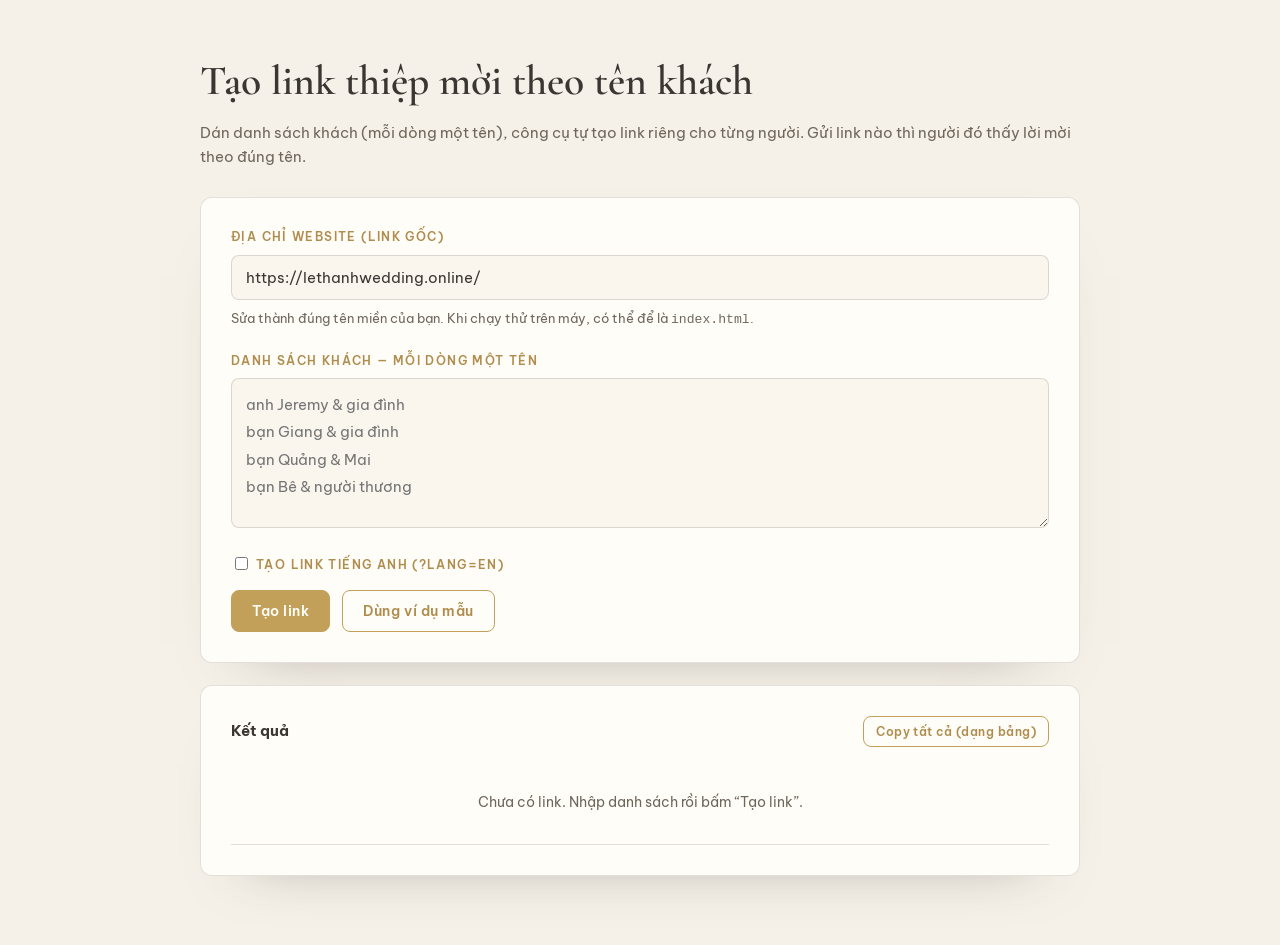
<file: tao-link.html>
<!DOCTYPE html>
<html lang="vi">
<head>
<meta charset="utf-8">
<meta name="viewport" content="width=device-width, initial-scale=1">
<title>Tạo link thiệp mời theo tên khách</title>
<link rel="preconnect" href="https://fonts.googleapis.com">
<link rel="preconnect" href="https://fonts.gstatic.com" crossorigin>
<link href="https://fonts.googleapis.com/css2?family=Cormorant+Garamond:wght@500;600&family=Be+Vietnam+Pro:wght@300;400;500;600&display=swap" rel="stylesheet">
<style>
:root{--cream:#f6f1e8;--paper:#fffdf8;--ink:#3a3631;--muted:#6f675c;--gold:#c2a05a;--gold-d:#b08d4f;--field:#faf6ee;--line:rgba(58,54,49,.14)}
*{box-sizing:border-box}
body{margin:0;background:var(--cream);color:var(--ink);font-family:'Be Vietnam Pro',sans-serif;padding:clamp(20px,5vw,48px);line-height:1.6}
.wrap{max-width:880px;margin:0 auto}
h1{font-family:'Cormorant Garamond',serif;font-weight:600;font-size:clamp(1.8rem,5vw,2.6rem);margin:0 0 6px}
.sub{color:var(--muted);font-size:.95rem;margin:0 0 28px}
.card{background:var(--paper);border:1px solid var(--line);border-radius:12px;padding:clamp(18px,4vw,30px);margin-bottom:22px;box-shadow:0 30px 60px -50px rgba(58,54,49,.5)}
label{display:block;font-size:.72rem;font-weight:600;letter-spacing:.12em;text-transform:uppercase;color:var(--gold-d);margin-bottom:8px}
input,textarea{width:100%;padding:12px 14px;background:var(--field);border:1px solid rgba(58,54,49,.16);border-radius:8px;color:var(--ink);font-family:inherit;font-size:.95rem;outline:none;transition:border-color .2s,box-shadow .2s}
input:focus,textarea:focus{border-color:var(--gold);box-shadow:0 0 0 3px rgba(194,160,90,.16)}
textarea{resize:vertical;min-height:150px;line-height:1.8}
.hint{font-size:.82rem;color:var(--muted);margin-top:8px}
.row{display:flex;gap:12px;flex-wrap:wrap;align-items:center;margin-top:16px}
button{font-family:inherit;font-size:.85rem;font-weight:600;letter-spacing:.04em;padding:11px 20px;border-radius:8px;border:1px solid var(--gold);background:var(--gold);color:var(--paper);cursor:pointer;transition:all .2s}
button:hover{background:var(--gold-d);border-color:var(--gold-d)}
button.ghost{background:transparent;color:var(--gold-d)}
button.ghost:hover{background:rgba(194,160,90,.1)}
.count{font-size:.85rem;color:var(--muted);margin-left:auto}
table{width:100%;border-collapse:collapse;margin-top:6px;font-size:.9rem}
th,td{text-align:left;padding:11px 10px;border-bottom:1px solid var(--line);vertical-align:middle}
th{font-size:.7rem;letter-spacing:.1em;text-transform:uppercase;color:var(--gold-d);font-weight:600}
td.name{font-weight:500;white-space:nowrap}
td.link{font-size:.8rem;color:var(--muted);word-break:break-all;font-family:ui-monospace,Menlo,monospace}
td.act{white-space:nowrap;text-align:right}
.mini{font-size:.74rem;padding:7px 12px;margin-left:6px}
.zalo{border-color:#0068ff;background:#0068ff}
.zalo:hover{background:#0055d6;border-color:#0055d6}
.empty{color:var(--muted);text-align:center;padding:30px}
.toast{position:fixed;bottom:24px;left:50%;transform:translateX(-50%) translateY(20px);background:var(--ink);color:var(--paper);padding:12px 22px;border-radius:999px;font-size:.85rem;opacity:0;pointer-events:none;transition:all .3s}
.toast.show{opacity:1;transform:translateX(-50%) translateY(0)}
.tablewrap{overflow-x:auto}
</style>
</head>
<body>
<div class="wrap">
  <h1>Tạo link thiệp mời theo tên khách</h1>
  <p class="sub">Dán danh sách khách (mỗi dòng một tên), công cụ tự tạo link riêng cho từng người. Gửi link nào thì người đó thấy lời mời theo đúng tên.</p>

  <div class="card">
    <label for="base">Địa chỉ website (link gốc)</label>
    <input id="base" value="https://lethanhwedding.online/" spellcheck="false">
    <p class="hint">Sửa thành đúng tên miền của bạn. Khi chạy thử trên máy, có thể để là <code>index.html</code>.</p>

    <label for="names" style="margin-top:22px">Danh sách khách — mỗi dòng một tên</label>
    <textarea id="names" spellcheck="false" placeholder="anh Jeremy &amp; gia đình
bạn Giang &amp; gia đình
bạn Quảng &amp; Mai
bạn Bê &amp; người thương"></textarea>
    <label style="margin-top:18px"><input type="checkbox" id="enLang" style="width:auto;margin-right:8px;vertical-align:-1px" onchange="gen()">Tạo link tiếng Anh (?lang=en)</label>
    <div class="row">
      <button onclick="gen()">Tạo link</button>
      <button class="ghost" onclick="loadSample()">Dùng ví dụ mẫu</button>
      <span class="count" id="count"></span>
    </div>
  </div>

  <div class="card">
    <div class="row" style="margin-top:0;margin-bottom:8px">
      <strong style="font-size:.95rem">Kết quả</strong>
      <button class="ghost mini" style="margin-left:auto" onclick="copyAll()">Copy tất cả (dạng bảng)</button>
    </div>
    <div class="tablewrap">
      <table id="out"><tbody><tr><td class="empty">Chưa có link. Nhập danh sách rồi bấm “Tạo link”.</td></tr></tbody></table>
    </div>
  </div>
</div>

<div class="toast" id="toast">Đã copy!</div>

<script>
function toast(msg){
  var t=document.getElementById('toast'); t.textContent=msg||'Đã copy!';
  t.classList.add('show'); clearTimeout(t._h); t._h=setTimeout(()=>t.classList.remove('show'),1600);
}
function copy(text,msg){
  navigator.clipboard.writeText(text).then(()=>toast(msg)).catch(()=>{
    var ta=document.createElement('textarea'); ta.value=text; document.body.appendChild(ta); ta.select();
    try{document.execCommand('copy');}catch(e){} ta.remove(); toast(msg);
  });
}
function buildLink(base, name){
  var b=base.trim(); if(!/[?#]/.test(b)){ /* ok */ }
  var sep = b.indexOf('?')>=0 ? '&' : '?';
  return b + sep + 'guest=' + encodeURIComponent(name);
}
function zaloShare(link){
  return 'https://zalo.me/share/link?url=' + encodeURIComponent(link);
}
var current=[];
function gen(){
  var base=document.getElementById('base').value;
  var en=document.getElementById('enLang').checked;
  var lines=document.getElementById('names').value.split('\n').map(s=>s.trim()).filter(Boolean);
  current = lines.map(function(name){
    var link=buildLink(base,name);
    if(en){ link += (link.indexOf('?')>=0?'&':'?') + 'lang=en'; }
    return {name:name, link:link};
  });
  render();
}
function render(){
  var tb=document.querySelector('#out tbody');
  document.getElementById('count').textContent = current.length ? current.length+' khách' : '';
  if(!current.length){ tb.innerHTML='<tr><td class="empty">Chưa có link.</td></tr>'; return; }
  tb.innerHTML='';
  current.forEach(function(g){
    var tr=document.createElement('tr');
    var td1=document.createElement('td'); td1.className='name'; td1.textContent=g.name;
    var td2=document.createElement('td'); td2.className='link'; td2.textContent=g.link;
    var td3=document.createElement('td'); td3.className='act';
    var b1=document.createElement('button'); b1.className='ghost mini'; b1.textContent='Copy link';
    b1.onclick=function(){ copy(g.link,'Đã copy link cho '+g.name); };
    var b2=document.createElement('button'); b2.className='zalo mini'; b2.textContent='Zalo';
    b2.onclick=function(){ window.open(zaloShare(g.link),'_blank'); };
    td3.appendChild(b1); td3.appendChild(b2);
    tr.appendChild(td1); tr.appendChild(td2); tr.appendChild(td3);
    tb.appendChild(tr);
  });
}
function copyAll(){
  if(!current.length){ toast('Chưa có link'); return; }
  var text=current.map(g=>g.name+'\t'+g.link).join('\n');
  copy(text,'Đã copy cả bảng ('+current.length+' khách)');
}
function loadSample(){
  document.getElementById('names').value='anh Jeremy & gia đình\nbạn Giang & gia đình\nbạn Quảng & Mai\nbạn Bê & người thương';
  gen();
}
</script>
</body>
</html>
</file>
